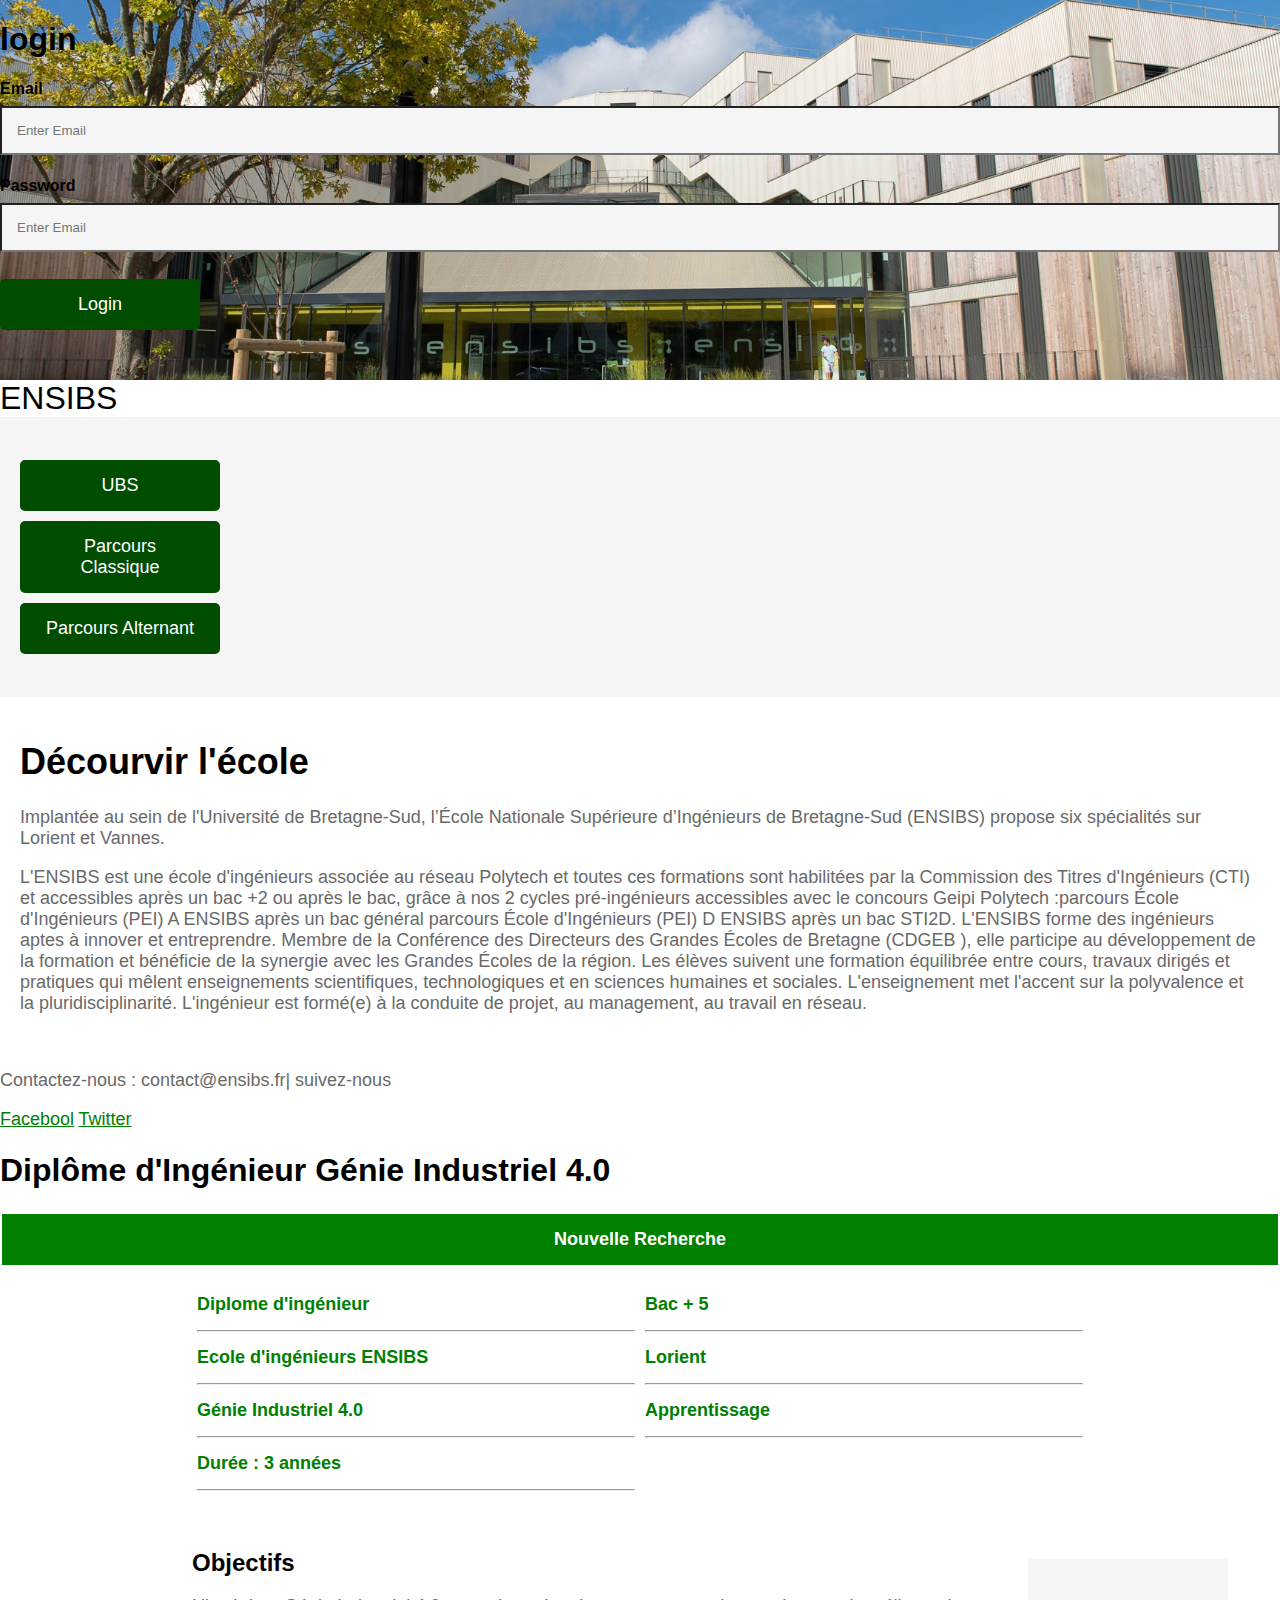
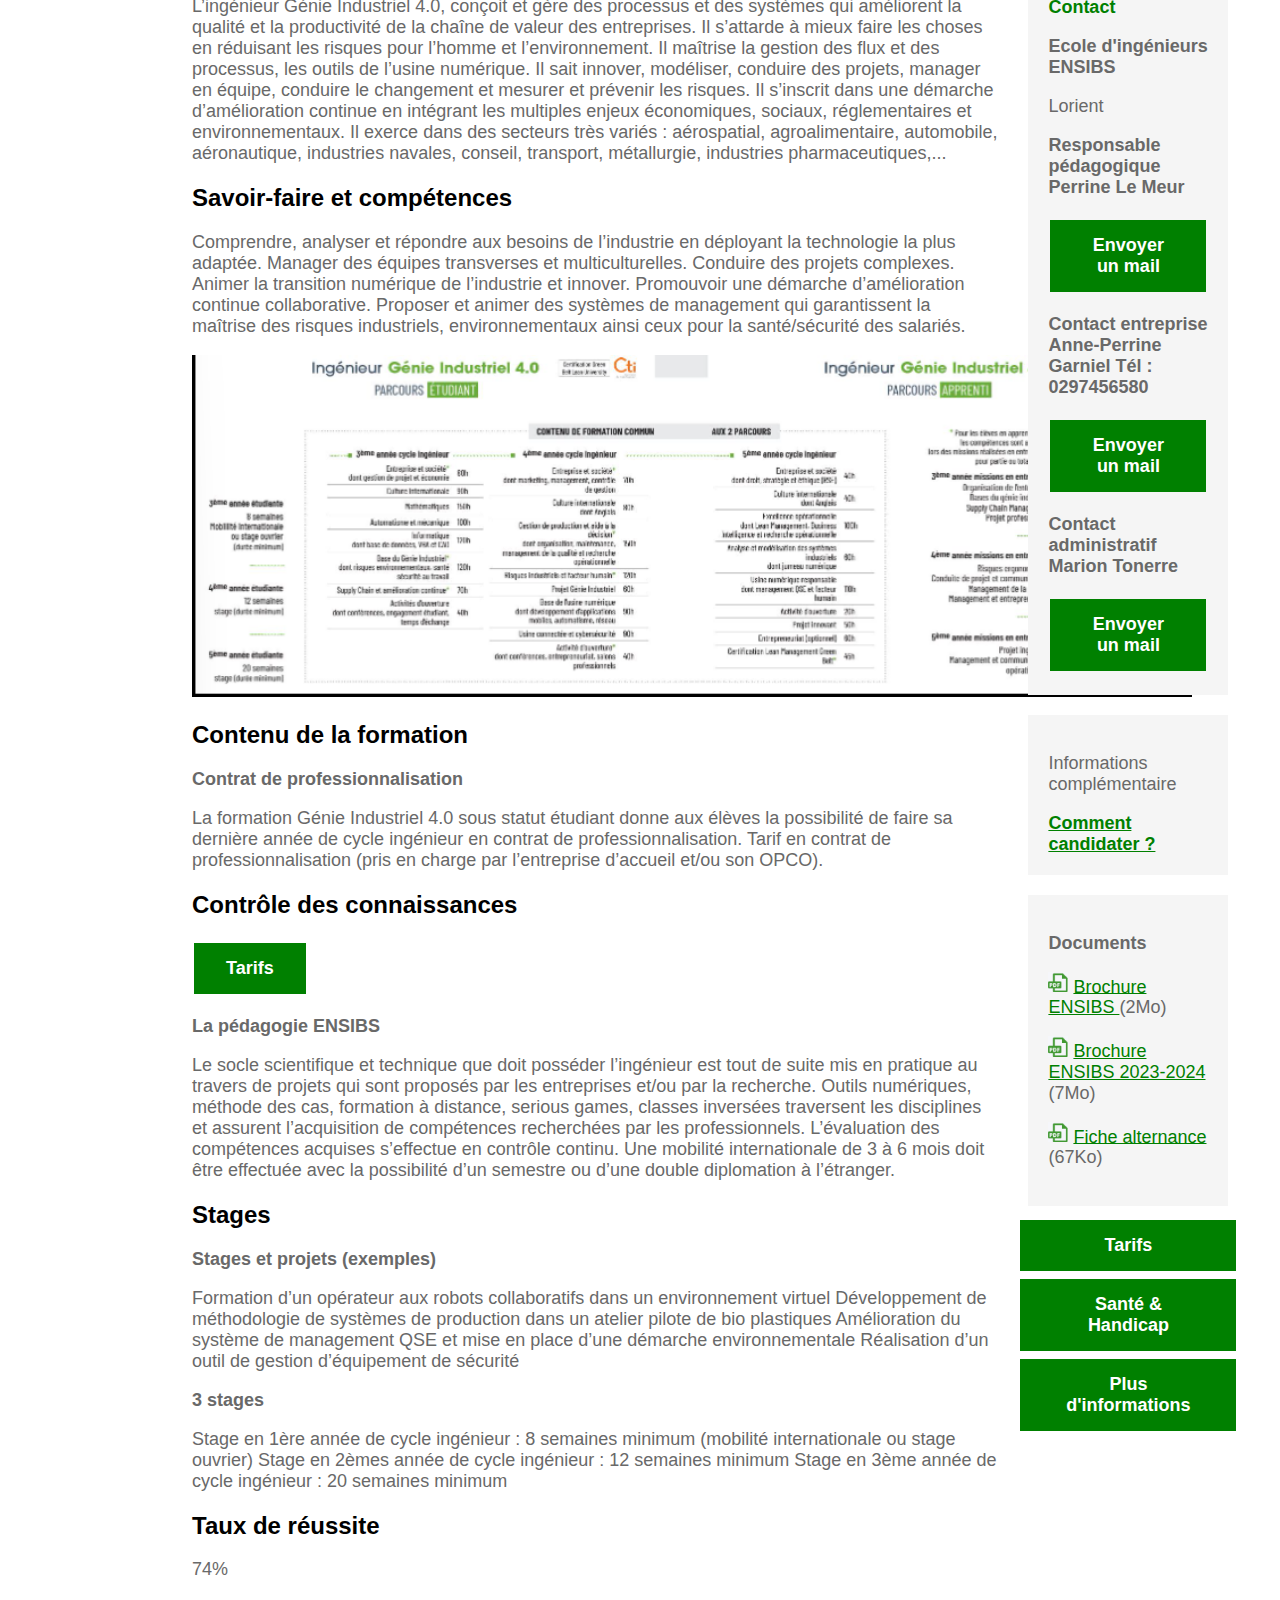
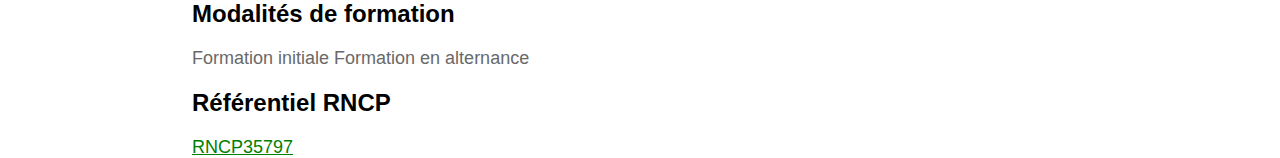
<file: index.html>
<!DOCTYPE html>
<html>

<head>
    <title>Site MARCHAND Y</title>
    <!--insérer le favicon : c'est le logo en haut des onglets GG-->
    <link rel="shortcut icon" href="icone.jpg">


    <!-- Définition des styles et mise en page dans Style CSS-->
    <!--règle général : on mets un " . " devant les classes que l'on a créée uniquement-->


    <!--Faire le lien entre ma page et ma page Style CSS-->
    <link rel="stylesheet" href="Style CSS.css">

    <!-- sert à mettre des cases à remplir ex : email et mdp  dans l'en-tête-->
    <!-- pour mettre un texte en gras on peut aussi mettre le texte entre <b> et </b> -->
    <div class="bg-img">
        <from class="container">
            <h1>login</h1>
            <!-- Champ de saisie pour l'email-->
            <label for="email"><b>Email</b></label>
            <input type="text" placeholder="Enter Email" name="email" required>
            <!-- Champ de saisie pour le mot de passe-->
            <label for="psw"><b>Password</b> </label>
            <input type="password" placeholder="Enter Email" name="email" required>
            <!-- Boutton pour soumettre le formulaire-->
            <button type="submit" class="btn">Login</button>
        </from>
    </div>
</head>



<body>
    <header>
        ENSIBS
    </header>
    <div classe="container">
        <nav><!--liens de navigation-->
            <ul>
                <li><a href="index.html" class="btn">UBS</a></li>
                <li><a href="" class="btn"> Parcours Classique </a></li> 
                <li><a href="" class="btn"> Parcours Alternant </a></li> 
            </ul>
        </nav>
        <article>
            <h1> Décourvir l'école </h1>
            <p> Implantée au sein de l'Université de Bretagne-Sud, l’École Nationale Supérieure d’Ingénieurs de Bretagne-Sud (ENSIBS) propose six spécialités sur <br> Lorient et Vannes.</p>
            <p>L'ENSIBS est une école d'ingénieurs associée au réseau Polytech et toutes ces formations sont habilitées par la Commission des Titres d'Ingénieurs (CTI) et accessibles après un bac +2 ou après le bac, grâce à nos 2 cycles pré-ingénieurs accessibles avec le concours Geipi Polytech :parcours École d'Ingénieurs (PEI) A ENSIBS après un bac général
                parcours École d'Ingénieurs (PEI) D ENSIBS après un bac STI2D. L'ENSIBS forme des ingénieurs aptes à innover et entreprendre. Membre de la Conférence des Directeurs des Grandes Écoles de Bretagne (CDGEB ), elle participe au développement de la formation et bénéficie de la synergie avec les Grandes Écoles de la région.
                Les élèves suivent une formation équilibrée entre cours, travaux dirigés et pratiques qui mêlent enseignements scientifiques, technologiques et en sciences humaines et sociales. L'enseignement met l'accent sur la polyvalence et la pluridisciplinarité. L'ingénieur est formé(e) à la conduite de projet, au management, au travail en réseau.</p>
        </article>
     </div>
    <footer>
        <p> Contactez-nous : contact@ensibs.fr| suivez-nous </p>
        <a href="" class="">Facebool</a>
        <a href="" class="">Twitter</a>
    </footer>
    <h1>Diplôme d'Ingénieur Génie Industriel 4.0</h1>
    <!--Créer un bouton lien-->
    <a href="https://www-ensibs.univ-ubs.fr/fr/formations/rechercher-une-formation.html" class="button-style">
        Nouvelle Recherche</a>

    <div class="containerleftright">
        <div class="left">
            <h2 style="color: green; font-size : 18px;">Diplome d'ingénieur</h2>
            <hr>
            <!--hr sert à mettre des traits entre les lignes de textes-->
            <h2 style="color: green; font-size : 18px;">Ecole d'ingénieurs ENSIBS</h2>
            <hr>
            <h2 style="color: green; font-size : 18px;">Génie Industriel 4.0</h2>
            <hr>
            <h2 style="color: green; font-size : 18px;">Durée : 3 années</h2>
            <hr>
        </div>
        <div class="right">
        <h2 style="color: green; font-size : 18px;">Bac + 5</h2>
        <hr>
        <h2 style="color: green; font-size : 18px;">Lorient</h2>
        <hr>
        <h2 style="color: green; font-size : 18px;">Apprentissage</h2>
        <hr>
        </div>
    </div>
    <div class="main">
        <div class="content">
            <h2>Objectifs</h2>
            <p style="color: dimgray;font-size:18px;">L’ingénieur Génie Industriel 4.0, conçoit et gère des processus et
                des systèmes qui améliorent la qualité et la productivité de la chaîne de valeur des entreprises. Il
                s’attarde à mieux faire les choses en réduisant les risques pour l’homme et l’environnement.


                Il maîtrise la gestion des flux et des processus, les outils de l’usine numérique. Il sait innover,
                modéliser, conduire des projets, manager en équipe, conduire le changement et mesurer et prévenir les
                risques. Il s’inscrit dans une démarche d’amélioration continue en intégrant les multiples enjeux
                économiques, sociaux, réglementaires et environnementaux.


                Il exerce dans des secteurs très variés : aérospatial, agroalimentaire, automobile, aéronautique,
                industries navales, conseil, transport, métallurgie, industries pharmaceutiques,...
            </p>
            <h2>Savoir-faire et compétences</h2>
            <p style="color: dimgray;font-size:18px;">Comprendre, analyser et répondre aux besoins de l’industrie en
                déployant la technologie la plus adaptée.
                Manager des équipes transverses et multiculturelles.
                Conduire des projets complexes.
                Animer la transition numérique de l’industrie et innover.
                Promouvoir une démarche d’amélioration continue collaborative.
                Proposer et animer des systèmes de management qui garantissent la maîtrise des risques industriels,
                environnementaux ainsi ceux pour la santé/sécurité des salariés.</p>
            <!--ajouter les liens et les images (il faut screen l'image et l'enregistrer dans le meme doc que le doc programme puis open folder)-->
            <img src="image1.png" alt="parcours alternance" width="1000" height="342">
            <h2>Contenu de la formation</h2>
            <h3>Contrat de professionnalisation</h3>
            <p>La formation Génie Industriel 4.0 sous statut étudiant donne aux élèves la possibilité de faire sa
                dernière année de cycle ingénieur en contrat de professionnalisation.
                Tarif en contrat de professionnalisation (pris en charge par l’entreprise d’accueil et/ou son
                OPCO).</p>

            <h2>Contrôle des connaissances</h2>
            <a href="https://www.univ-ubs.fr/fr/formation-initiale-continue/tarifs.html" class="button-style">
                Tarifs</a>
            <h3>La pédagogie ENSIBS</h3>
            <p>Le socle scientifique et technique que doit posséder l’ingénieur est tout de suite mis en pratique au
                travers de projets qui sont
                proposés par les entreprises et/ou par la recherche.
                Outils numériques, méthode des cas, formation à distance, serious games, classes inversées traversent
                les disciplines et assurent l’acquisition de compétences recherchées par les professionnels.
                L’évaluation des compétences acquises s’effectue en contrôle continu.
                Une mobilité internationale de 3 à 6 mois doit être effectuée avec la possibilité d’un semestre ou d’une
                double diplomation à l’étranger.</p>
            <h2>Stages</h2>
            <h3>Stages et projets (exemples)</h3>
            <p>Formation d’un opérateur aux robots collaboratifs dans un environnement virtuel
                Développement de méthodologie de systèmes de production dans un atelier pilote de bio plastiques
                Amélioration du système de management QSE et mise en place d’une démarche environnementale
                Réalisation d’un outil de gestion d’équipement de sécurité</p>
            <h3>3 stages</h3>
            <p>Stage en 1ère année de cycle ingénieur : 8 semaines minimum (mobilité internationale ou stage ouvrier)

                Stage en 2èmes année de cycle ingénieur : 12 semaines minimum

                Stage en 3ème année de cycle ingénieur : 20 semaines minimum</p>
            <h2>Taux de réussite</h2>
            <p>74%</p>

            <h2>Modalités de formation</h2>
            <p>Formation initiale
                Formation en alternance</p>
            <h2>Référentiel RNCP</h2>
            <!--le "<a" sert à inserrer un lien-->
            <a href="https://www.francecompetences.fr/recherche/rncp/35797/">RNCP35797</a>

            <!--fermeture div content-->
        </div>




        <!--ajout de la première section-->
        <!--padding espacement interne, margin : espace autour des blocs-->
        <div class="sectionsleft">
            <div class="section1">
                <p style="color: green; font-weight: bold;">Contact</p>
                <p style="font-weight: bold;">Ecole d'ingénieurs<br> ENSIBS</p>
                <!-- le signe "<br>"" c'est pour le saut de ligne-->
                <p>Lorient</p>
                <p style="font-weight: bold;">Responsable
                    <br> pédagogique
                    <br>Perrine Le Meur
                </p>
                <!-- créer un boutton lien-->
                <a href="mailto:perrine.lemeur@univ-ubs.fr" class="button-style">Envoyer un mail</a>
                <p style="font-weight: bold;">Contact entreprise
                    Anne-Perrine Garniel
                    Tél : 0297456580</p>
                <a href="mailto:anne-perrine.garniel@univ-ubs.fr" class="button-style">Envoyer un mail</a>
                <p style="font-weight: bold;">Contact administratif
                    <br> Marion Tonerre
                </p>
                <a href="mailto:marion.tonnerre@univ-ubs.fr" class="button-style">Envoyer un mail</a>
            </div>
            <!-- ajout de la deuxième section-->
            <!-- Avant modification : <div style ="background-color: whitesmoke ; color:green;font-weight:bold;width:200px;padding:20px;height:auto;font-size:18px;margin:10px; "> -->
            <div class="section1">
                <p>Informations <br>complémentaire</p>
                <a style="color:green;font-size:18px;font-weight:bold;"
                    href="https://www-ensibs.univ-ubs.fr/fr/rejoindre-l-ensibs/en-cycle-ingenieur/candidater-1.html">
                    Comment candidater ?</a>
            </div>
            <!-- troisième section-->
            <div class="section1">
                <p style="font-weight:bold;">Documents</p>
                <p><img src="pdf.png" alt="icone pdf" width="20" heigth="20">
                    <a href="file:///C:/Users/atelier2/Desktop/Dossier.html/brochure-GIapprentissage%202024.pdf">
                        Brochure ENSIBS </a>
                    <!--span sert à changer de style d'écriture sur une même ligne-->
                    <span style="color:dimgray;">(2Mo)</span>
                </p>
                <p><img src="pdf.png" alt="icone pdf" width="20" heigth="20">
                    <a href="file:///C:/Users/atelier2/Desktop/Dossier.html/brochure%20ENSIBS%2023-24.pdf">
                        Brochure ENSIBS 2023-2024 </a>
                    <span style="color:dimgray;">(7Mo)</span>
                </p>
                <p><img src="pdf.png" alt="icone pdf" width="20" heigth="20">
                    <!-- Avant modification le style a était déclaré ainsi : <a style ="color:green;font-size:18px;" href="file:///C:/Users/atelier2/Desktop/Dossier.html/UBS_alternance_catalogue_2024_54_INGE_GI_4.0.pdf">-->
                    <a
                        href="file:///C:/Users/atelier2/Desktop/Dossier.html/UBS_alternance_catalogue_2024_54_INGE_GI_4.0.pdf">
                        Fiche alternance </a>
                    <span style="color:dimgray;">(67Ko)</span>
                </p>
            </div>
            <a href="https://www.univ-ubs.fr/fr/formation-initiale-continue/tarifs.html" class="button-style">Tarifs</a>
            <a href="https://www.univ-ubs.fr/fr/vie-des-campus/campus/sante-handicap.html" class="button-style">Santé &
                Handicap</a>
            <a href="info.html" class="button-style">Plus d'informations</a>


            <!--fermeture main et section lefts-->
        </div>
    </div>


</body>

</html>
</file>
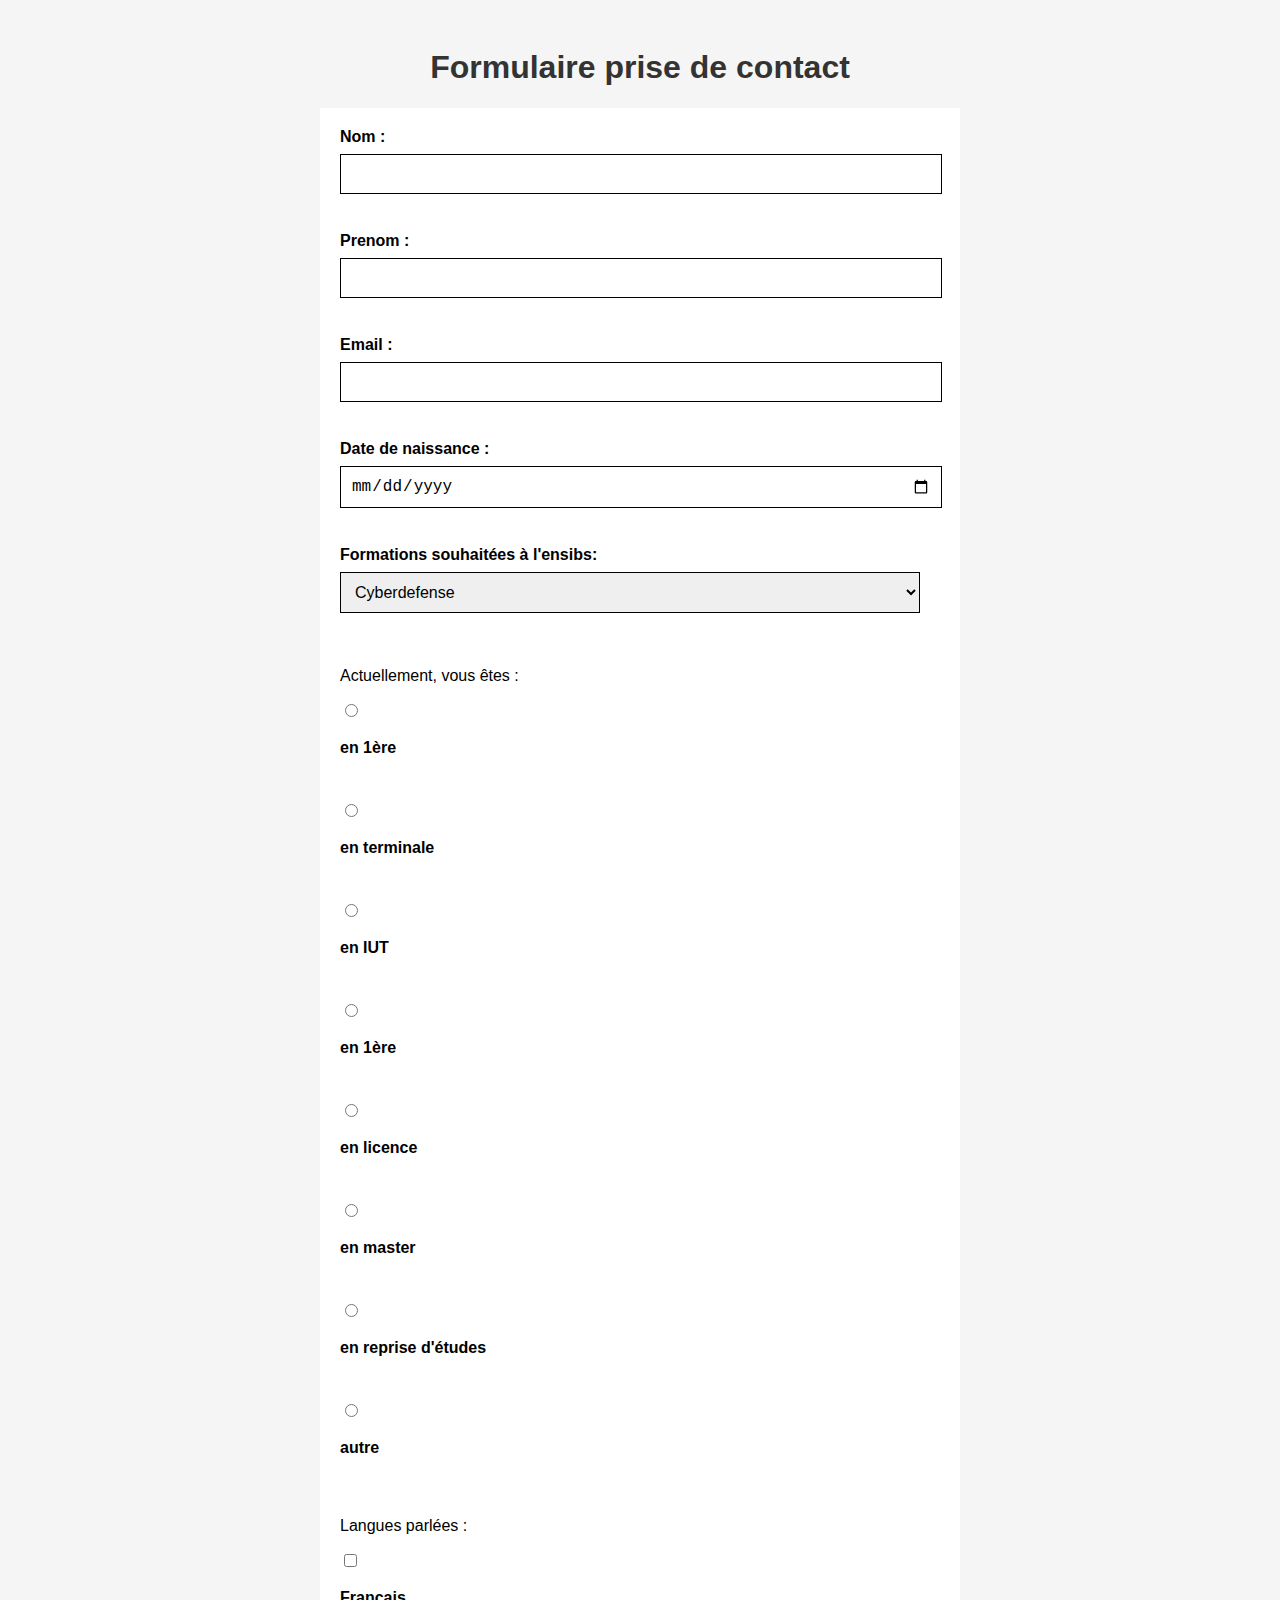
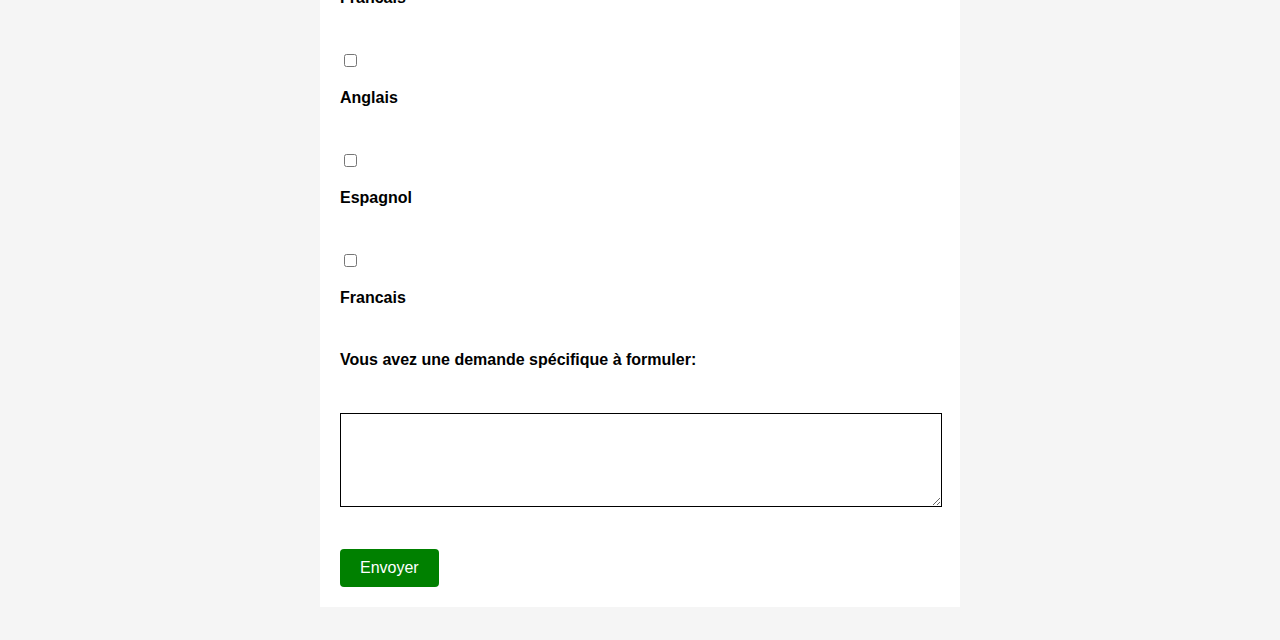
<file: formulaire.html>
<!DOCTYPE html>
<html lang="fr">
    <head>

<!--style en interne donc lien inutile-->
<!--<link rel="stylesheet" href="Style Css.css">
    <script src="script_ceremonie.js"></script>-->
</head>

<body> 
    <style>
body {
    font-family: Arial;
    background-color: whitesmoke;
    padding: 20px;
}

h1 {
    text-align: center;
    color: #333;
}

/* Styles pour le formulaire */
form {
    background-color: white;
    padding: 20px;
    max-width: 600px;
    margin: auto;
}
/* Styles pour les labels */
label {
    display: block;/* Définir l'élément comme un bloc*/
    margin-bottom: 8px;/*  espace de 8 pixels en bas de l'élément */
    font-weight: bold;
    color: black;
}


/* Styles pour les champs de texte et autres éléments de formulaire */
/* Appliquer les styles aux champs de texte, email, date, select et textarea */
input[type="text"],
input[type="email"],
input[type="date"],
select,
textarea {
    width: calc(100% - 20px);/* la largeur: 100%  moins 20 pixels */
    padding: 10px;
    margin-bottom: 20px;
    border: 1px solid black;
    font-size: 16px;
}



/* Styles pour les boutons radio et les cases à cocher */
input[type="radio"],
input[type="checkbox"] {
    margin-right: 10px;/*marge à droite des boutons radio et des cases à cocher */
}
/* styles aux étiquettes  après les boutons radio et les cases à cocher */
input[type="radio"] + label,
input[type="checkbox"] + label {
    display: inline-block;/*texte aligné avec le bouton*/
    margin-right: 20px;
    font-weight: normal;
}

/* Styles pour le bouton de soumission */
input[type="submit"] {
    background-color: green;
    color: white;
    padding: 10px 20px;
    border: none;
    border-radius: 4px;
    cursor: pointer;
    font-size: 16px;
}

input[type="submit"]:hover {
    background-color: green;
}




</style>
    <h1>Formulaire prise de contact</h1>
    <form action="traitement.php"method="POST">
<!--Champ de texte nom-->
<label for ="nom" >Nom :</label>
<input type="text"id="nom" name="nom" required><br><br>
<!--Champ de texte prenom-->
<label for ="prenom" >Prenom :</label>
<input type="text"id="prenom" name="prenom" required><br><br>
<!--Champ de mail-->
<label for ="email" >Email :</label>
<input type="email"id="email" name="email" required><br><br>
<!--Champ de date-->
<label for ="date" >Date de naissance :</label>
<input type="date"id="date" name="date" required><br><br>

<!--Liste déroulante-->
<label for ="formations" >Formations souhaitées à l'ensibs:</label>
<select id="formations" name="formations" required><br><br>
<option value="Cyberdefense">Cyberdefense</option>
<option value="Energie, Hydrogene">Energie, Hydrogene</option>
<option value="Génie Civile 4.0">Génie Civile 4.0</option>
<option value="Génie Industriel 4.0">Génie Industriel 4.0</option>
<option value="Informatique et Cybersécurité">Informatique et Cybersécurité</option>
<option value="Mécatronique">Mécatronique</option>
</select>
<br><br>

<!--boutons radio-->
<p>Actuellement, vous êtes :</p>
<input type="radio"id="1ere" name="annee" value ="1ere"required><br><br>
<label for ="1ere" >en 1ère</label><br><br>

<input type="radio"id="terminale" name="annee" value ="terminale"required><br><br>
<label for ="terminale" >en terminale</label><br><br>

<input type="radio"id="IUT" name="annee" value ="IUT"required><br><br>
<label for ="IUT" >en IUT</label><br><br>

<input type="radio"id="1ere" name="annee" value ="1ere"required><br><br>
<label for ="1ere" >en 1ère</label><br><br>

<input type="radio"id="licence" name="annee" value ="licence"required><br><br>
<label for ="licence" >en licence</label><br><br>

<input type="radio"id="master" name="annee" value ="master"required><br><br>
<label for ="master" >en master</label><br><br>

<input type="radio"id="reprise" name="annee" value ="reprise"required><br><br>
<label for ="reprise" >en reprise d'études</label><br><br>

<input type="radio"id="autre" name="annee" value ="autre"required><br><br>
<label for ="autre" >autre</label><br><br>

<!--Cases à cocher -->
<p>Langues parlées :</p>

<input type="checkbox"id="francais" name="langues[]" value ="francais"required><br><br>
<label for ="francais" >Francais</label><br><br>

<input type="checkbox"id="anglais" name="langues[]" value ="anglais"required><br><br>
<label for ="anglais" >Anglais</label><br><br>

<input type="checkbox"id="espagnol" name="langues[]" value ="espagnol"required><br><br>
<label for ="espagnol" >Espagnol</label><br><br>

<input type="checkbox"id="francais" name="langues[]" value ="francais"required><br><br>
<label for ="francais" >Francais</label><br><br>
<!--Zone de texte-->
<label for ="demande" >Vous avez une demande spécifique à formuler: </label><br><br>
<textarea id ="demande" name="demande" rows="4" cols="50"></textarea><br><br>

<!--bouton de soumission-->
<input type="submit" value="Envoyer">






    </form>

</body>

</html>
</file>
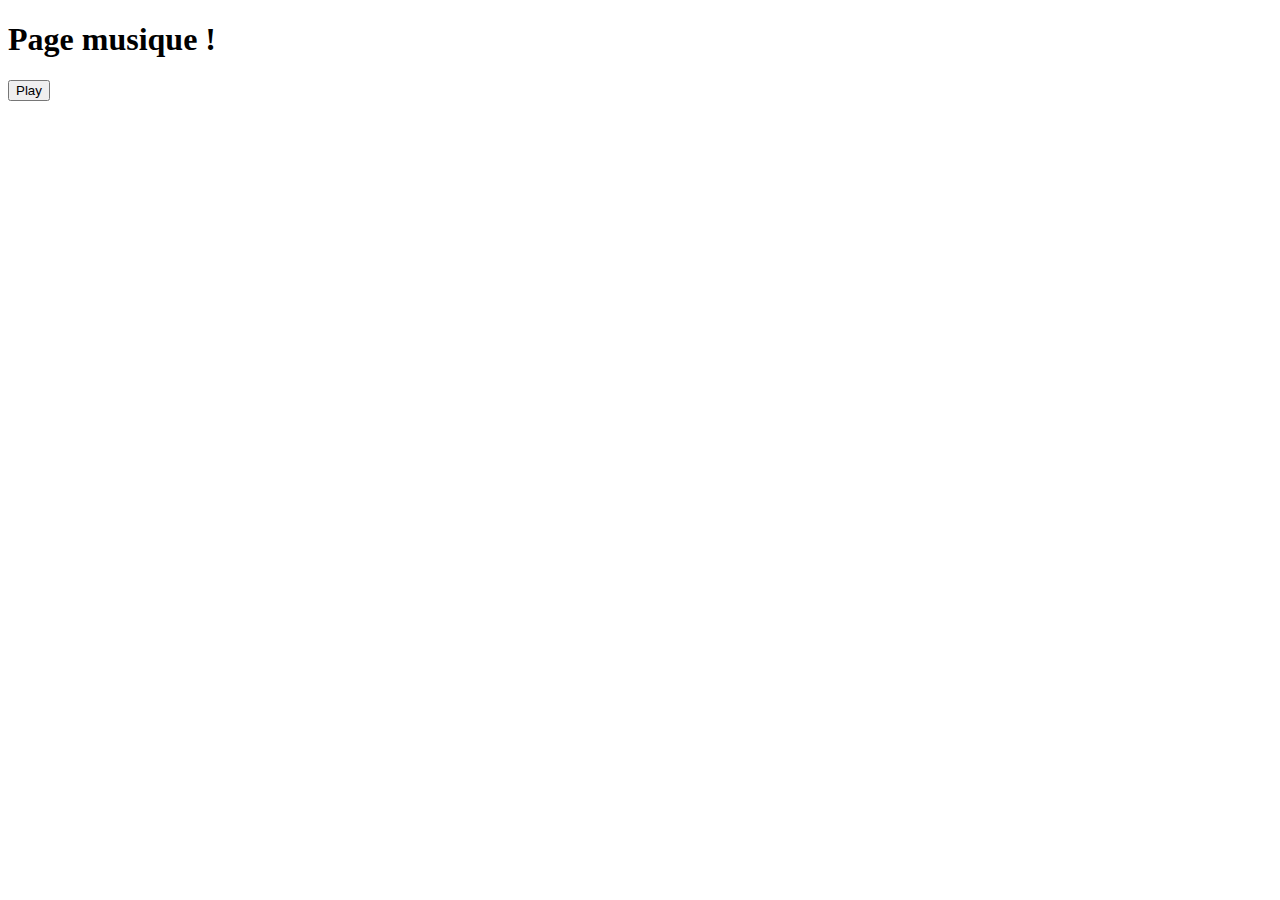
<file: Test song.html>
<!DOCTYPE html>
<html lang="fr">
<head>
  <meta charset="UTF-8">
  <title>Page avec Musique</title>
</head>
<body>

  <h1>Page musique !</h1>
  <button onclick="JouerMusique()">Play</button>

  <audio id="Song" loop>
    <source src=C:\Users\atelier2\Desktop\Dossier.html/Song.mp3 type="audio/mpeg">
    AUDIO
  </audio>

  <script>
    function jouerMusique() {
      const audio = document.getElementById("Song");
      audio.play().catch(function(error){
        console.error("erreur de lecture", error);
        alert("lecture bloquee");});
    }
  </script>

</body>
</html>
</file>
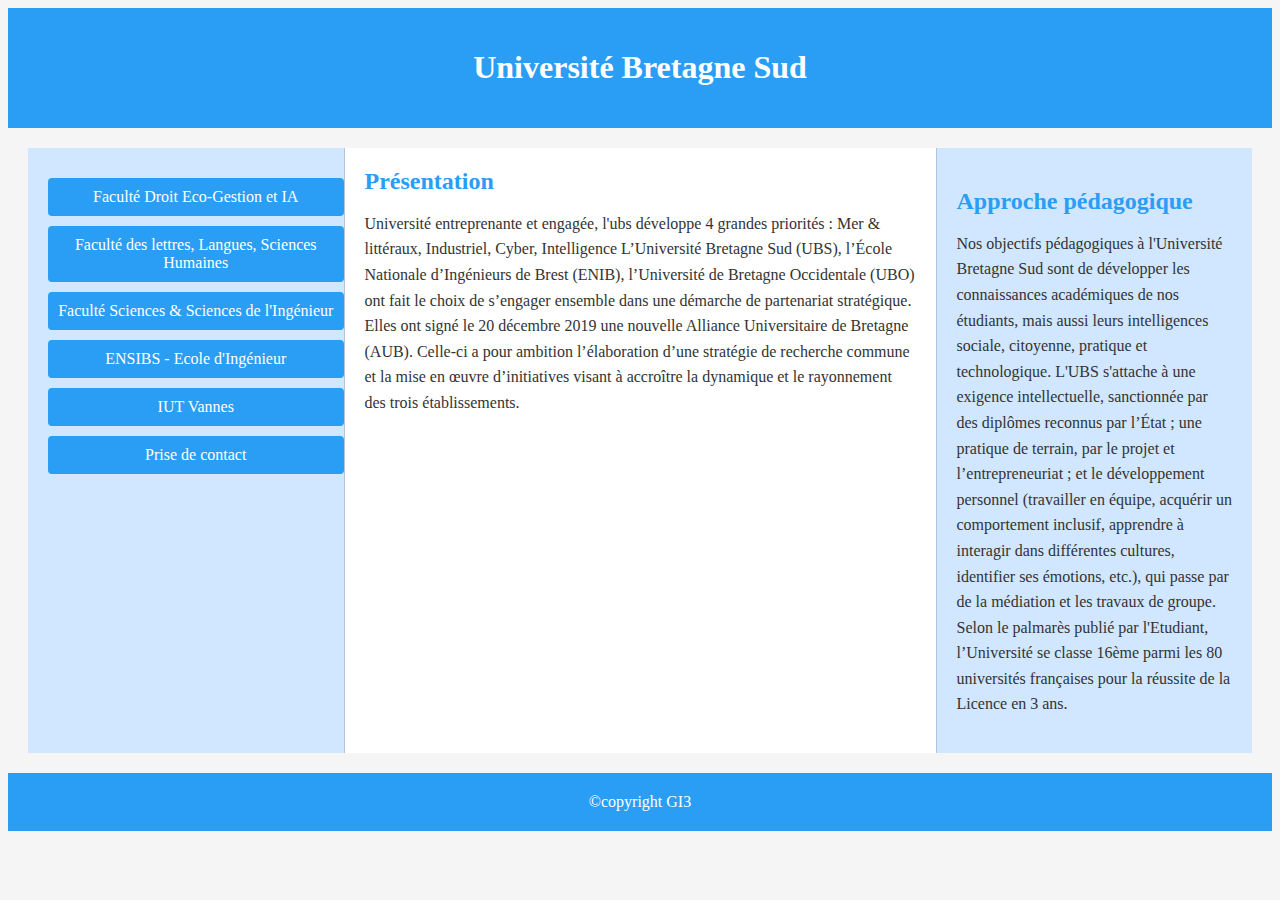
<file: ubs.html>
<!DOCTYPE html>
<html lang="fr">

<head>
</head>

<body>
    <style>
        body {
            font-family: 'Verdana';
            color: #333333;
            background-color: whitesmoke;
            height: 100%;
            display: flex;
            flex-direction: column;
        }
        .header, .footer {
            background-color: #2a9df4;
            text-align: center;
            padding: 20px;
            color: white;
        }
        .container {
            display: flex;
            flex: 2;
            margin: 20px;
            border-radius: 8px;
            background-color: white;
        }
        .menu, .main, .right{
            padding: 20px;
        }
        .menu{
            width: 25%;
            background-color: #d0e7ff;
            border-right: 1px solid #b0c4de;
        }
        .menu a{
            background-color: #2a9df4;
            padding: 10px;
            margin-top: 10px;
            display: block;
            width: 100%;
            color: white;
            text-decoration: none;
            border-radius: 4px;
            text-align: center;
        }
        .main a:hover{
            background-color: #1c7dcf;
        }
        .main{
            width: 50%;
            padding: 0 20px;
        }
        .right{
            width: 25%;
            background-color: #d0e7ff;
            border-left: 1px solid #b0c4de;
        }
        h2{
            color: #2a9df4;
            margin-bottom: 10px;
        }
        p{
            line-height: 1.6;/*hauteur entre h2 et p*/
        }
    @media (max-width: 600px){
            .container{
                flex-direction: column;
            }
            .menu, .main, .right{
                width: 100%;
                padding: 15px 0;
                border-radius: 0;
            }
            .menu{
                border-right: none;
                border-bottom: 1px solid #b0c4de;
            }
            .right{
                border-right: none;
                border-top: 1px solid #b0c4de;
            }
        }
    </style>
    <div class="header">
        <h1>Université Bretagne Sud </h1>
    </div>
    <div class="container">
        <div class="menu">
            <a href="">Faculté Droit Eco-Gestion et IA</a>
            <a href="">Faculté des lettres, Langues, Sciences Humaines</a>
            <a href="">Faculté Sciences & Sciences de l'Ingénieur</a>
            <a href="">ENSIBS - Ecole d'Ingénieur</a>
            <a href="">IUT Vannes</a>
            <a href="">Prise de contact</a>
        </div>
        <div class="main">
            <h2>Présentation</h2>
            <p>Université entreprenante et engagée, l'ubs développe 4 grandes priorités : Mer & littéraux, Industriel,
                Cyber, Intelligence L’Université Bretagne Sud (UBS), l’École Nationale d’Ingénieurs de Brest (ENIB),
                l’Université de Bretagne Occidentale (UBO) ont fait le choix de s’engager ensemble dans une démarche de
                partenariat stratégique. Elles ont signé le 20 décembre 2019 une nouvelle Alliance Universitaire de
                Bretagne (AUB). Celle-ci a pour ambition l’élaboration d’une stratégie de recherche commune et la mise
                en œuvre d’initiatives visant à accroître la dynamique et le rayonnement des trois établissements.</p>
        </div>
        <div class="right">
            <h2>Approche pédagogique</h2>
            <p>Nos objectifs pédagogiques à l'Université Bretagne Sud sont de développer les connaissances académiques
                de nos étudiants, mais aussi leurs intelligences sociale, citoyenne, pratique et technologique.
                L'UBS s'attache à une exigence intellectuelle, sanctionnée par des diplômes reconnus par l’État ; une
                pratique de terrain,
                par le projet et l’entrepreneuriat ; et le développement personnel (travailler en équipe, acquérir un
                comportement inclusif,
                apprendre à interagir dans différentes cultures, identifier ses émotions, etc.), qui passe par de la
                médiation et les travaux
                de groupe. Selon le palmarès publié par l'Etudiant, l’Université se classe 16ème parmi les 80
                universités françaises pour la
                réussite de la Licence en 3 ans.</p>
        </div>
    </div>
    <div class="footer">
        &copy;copyright GI3
    </div>
</body>
</html>
</file>
<file: Style CSS.css>
body,
html {
    /*Style de base pour html et body*/
    height: 100%;
    font-family: Arial;
    display: flex;
    /*Sert à rendre la disposition de l'écriture flexible si ajout de colonne */
    flex-direction: column;
    /*Sert à diviser la page par colonne */
    margin:0;/*supprimer les marges*/
    padding:0;/*supprimer les espacements*/
}

* {
    box-sizing: border-box;
}


/*MISE EN PAGE*/
/*ajout de colonne*/
.main {
    display: flex;
    flex: 1;
    width: 70%;
    /*Ajoute des marges de 10% de chaque côté */
    margin: 20px auto;
}

.content {
    width: 90%;
    padding: 20px auto;
}

.sectionsleft {
    width: 40%;
    display: flex;
    flex-direction: column;
    padding: 20px;
}




/*Configuration du backround pour .bg-img*/
.bg-img {
    background-image: url("ensibs.jpg");
    min-height: 380px;
    /* hauteur minimal pour image de fond*/
    background-position: center;
    background-size: cover;
    /*L'image de fond couvre tout l'espace disponible*/
}

.container1 {
    position: absolute;
    right: 20px;
    margin: 20px;
    max-width: 300px;
    padding: 16px;
    background-color: white;
}

/*Style pour les inputs*/
input[type=text],
input[type=password] {
    width: 100%;
    padding: 15px;
    margin-bottom: 22px;
    background: whitesmoke;
}

p,
h3 {
    color: dimgray;
    font-size: 18px;
}

/*Mettre le button style ici permets de standardiser ce style*/
.button-style {
    background-color: green;
    /*couleur de fond*/
    border: none;
    /*pas de bordure*/
    color: white;
    /*couleur du texte*/
    padding: 15px 32px;
    /*espacement interne*/
    text-align: center;
    text-decoration: none;
    /*type d'affichage*/
    display: inline-block;
    font-size: 18px;
    margin: 4px 2px;
    cursor: pointer;
    font-weight: bold;
}

/* applique le texte en gras */



a {
    color: green;
    font-size: 18px
}

.section1 {
    background-color: whitesmoke;
    color: dimgray;
    padding: 20px;
    font-size: 18px;
    margin: 10px;
    width: 200px;
    height: auto;
}



.btn {
    background-color: green;
    color: white;
    padding: 16px 20px;
    border: none;
    cursor: pointer;
    width: 200px;
}

span {
    color: dimgray;
}

.containerceremony {
    width: 70%;
    margin: auto;
    /*centre le contenu horizontalement*/
}

.button-ceremony {
    background-color: green;
    /*couleur de fond du boutton*/
    border: 5px solid Black;
    /*bordure*/
    color: white;
    /*couleur du texte*/
    padding: 15px 40px;
    /*espacement interne*/
    text-align: center;
    /*alignement du texte*/
    font-size: 18px;
    /*taille de la police*/
    margin: 10px 20px;
    /*marges externe entre chaque bouton*/
    border-radius: 10px;
    /*10:coins arrondis*/
    font-weight: bold;
    /*style de la police*/
    box-shadow: 0 10px 15px green;
    /* 0:effet,Ombre*/
    font-family: 'Times New Roman';
    /*police*/
}

.container_informations {
    width: 80%;
    margin: 2px auto;
    /*centre le continu*/
    padding: 30px;
}

table,
th,
td {
    border: 1px solid black;
    border-collapse: collapse;
    /*bordures adjacentes des cellules*/
}

th {
    text-align: left;
}

/*table */
caption {
    caption-side: top;
    /*légende au-dessus du tableau*/
    font-size: 18px;
    margin-bottom: 10px;
    /* espace entre la légende et le tableau*/
    font-weight: bold;
    text-align: center;
    /* centrer la légende*/
    color: green;
    /*couleur*/
}

/*élément avec id "myfooter"*/
#myfooter {
    background-color: lightblue;
    color: black;
    padding: 40px;
    text-align: center;
}

/* pied de page avec bouton*/
#myfooterJS {
    font-size: 36px;
    text-align: center;
    margin-top: 50px;
    text-transform: uppercase;
    /*transformer le texte en majuscule*/
    letter-spacing: 2px;
}

#myfooterJS:hover {
    /*style lorsque l'élément "myfooter" est survolé */
    color: green;
}

#button-myfooter {
    display: block;
    /* permet de mettre le block au milieu de la page avec les margins*/
    /*afficher en tant que blocpour occuper toute la longueur*/
    margin: 20px auto;
    border: black;
    cursor: pointer;
    background-color: lightblue;
    /* couleur de fond du bouton*/
    color: black;
    /*couleur du texte*/
    border: 5px solid black;
    /*bordure*/
    padding: 15px 40px;
    /* espacement intérieur*/
    text-align: center;
    /*Alignement du texte */
    font-size: 22px;
    /*taille de la police*/
    font-weight: bold;
    /* poids de la police*/
    font-family: 'Times New Roman';
    /*Typographie*/
}

#button-myfooter:hover {
    background-color: green
}

.containerMedia {
    width: 100%;
    margin: auto;
    /*centrer le contenu*/
}

.video-container {
    display: flex;
    justify-content: space-around;
    /*Espacement égal entre les videos*/
    align-items: center;
    margin-top: 20px
}

.video {
    flex: 1;
    margin: 10px;
}

iframe {
    width: 100%;
    height: 350px;
}

.containerleftright {
    display: flex;
    justify-content: space-between;
    width: 70%;
    margin: 5px auto;
    /*Centre le contenu horizontalement*/
}

.left,
.right {
    width: 60%;
    padding: 5px;
}

header {
    font-size: 32px;
}

footer {
    font-size: 16px;
}

.container2{
    flex: 1;
    /*Attention*/
    display: grid;
    /* si display= flex alors section flexible (horizontalement OU verticalement) SINON, Si display=grid alors section divisée en grille (Verticalement ET Horizontalemenr*/
    width: 100%;
    margin: 0;
}

nav,
article {
    padding: 20px;
}

nav {
    background-color: whitesmoke;
    flex: 1;
    font-size: 18px;
}

article {
    background-color: white;
    font-size: 18px;
}

nav ul {
    list-style-type: none;
    /*supprimer les puces ou numerospar defaut(ordonnee ou non)*/
    padding: 0;
}

nav ul li {
    /*Style des liens dans les listes non ordonnées*/
    flex: 1;
}

nav ul li a {
    color: black;
    font-size: 18px;
    padding: 15px;
    border: 1px solid whitesmoke;
    border-radius: 5px;
    text-align: center;
    width: 100%;
    box-sizing: border-box;
    /*la largeur et la hauteur incluent les bordures et les espacements internes*/
}

nav ul li a:hover {
    background-color: #004d00;
    color: white;
}

.btn {
    display: inline-block;
    /*élément en ligne*/
    color: white;
    font-size: 18px;
    padding: 15px 25px;
    margin: 5px 0;
    background-color: #004d00;
    border-radius: 5px;
    text-align: center;
    text-decoration: none;
}


.btn:hover {

    background-color: #003300;

}

@media (min-width:600px) {
    /* règle de média appliquée lorsque la largeur de l'écran est d'au moins 600px*/

    .container3{
        grid-template-columns: 20% 80%;
        /*deux colonnes une de 20 et l'autre de 80% */
        grid-template-rows: none;
        /* aucune ligne*/
    }

    nav {
        order: 1;
        /*Placé en 1er dans l'ordre de la grille*/
    }

    article {
        order: 2;
    }
}



.header, .footer{
    background-color: #2a9df4;
    text-align:center;
    padding:20px;
    color:white;
}

.container4{
    display:flex;
    flex:2p;
    margin:20px;
    border: radius 8px;
    background-color:white;
    
}

.header1, .footer1{
    background-color: rgb(18,182,236);
    color: white;
    text-align:center;
    padding:20px;
}

.menu1, .main1, .right1 {
padding:20px;
}

.menu{
    background-color:white;
    flex:1;
    font-size:15px;
}

.menu a {
    display: block;
    /*élément en block*/
    color: white;
    padding: 10x ;
    margin-top: 10px;
    background-color:rgb(18,182,236);
    border-radius: 5px;
    text-align: center;
    text-decoration: none;
    width:100%;
}

.main a :hover{
    background-color:#1c7dcf;
}

.main1{
    width:50%;
    padding:0 20px;
}

.right1{width:25%;
background-color: white;
border-left:1px}


form{
    background-color: white;
    padding: 20px;/*marge en les lignes de texte*/
    max-width:600px; /* largeur max du formulaire */
    margin : auto;
}

label {
    display: block;/*Définir l'élément comme un block*/
    margin-bottom:8px; /*espace de 8 pixels en bas de l'élément*/
    font-weight: bold;
    color:black;
}
select, textarea{
width: calc(100%-20px);/*largeur de 100% moins pixels*/
    padding: 20px;
border : 1 solid black;
font-size:16px;
}

/*style boutons radio et case a  cocher*/
input[type="radio"],
input[type="checkbox"]
{margin-right: 10px; /*marge de droite des boutons radios et des caase a cocher*/
}
/* styles aux étiquettes  après les boutons radio et les cases à cocher */
input[type="radio"] + label,
input[type="checkbox"] + label {
    display: inline-block;/*texte aligné avec le bouton*/
    margin-right: 20px;
    font-weight: normal;
}

/* Styles pour le bouton de soumission */
input[type="submit"] {
    background-color: green;
    color: white;
    padding: 10px 20px;
    border: none;
    border-radius: 4px;
    cursor: pointer;
    font-size: 16px;
}

input[type="submit"]:hover {
    background-color: green;
}
</file>
